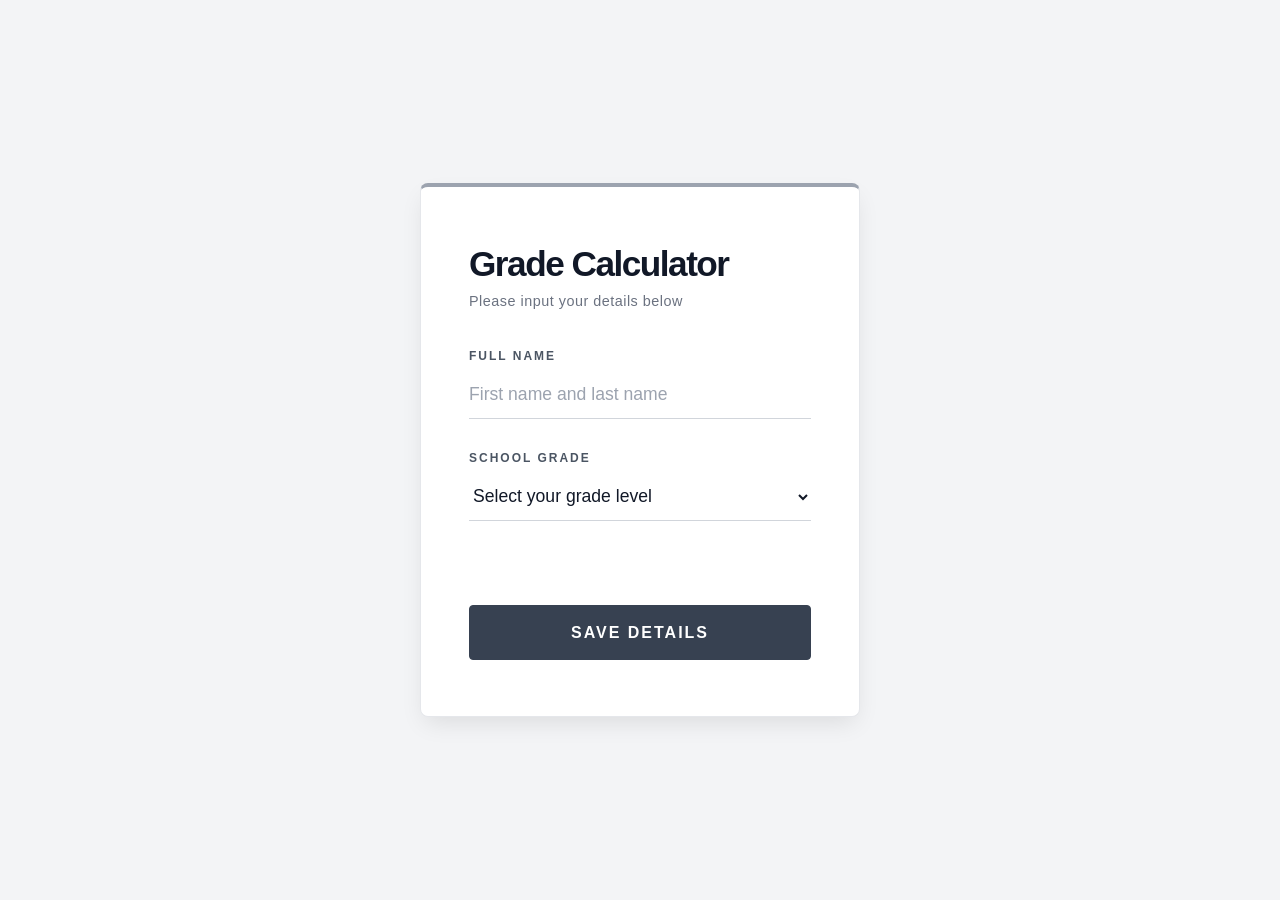
<file: Index.html>
<!DOCTYPE html>
<html lang="en">

<head>
    <meta charset="UTF-8">
    <meta name="viewport" content="width=device-width, initial-scale=1.0">
    <title>Grade Calculator | School Level</title>
    <link rel="stylesheet" href="index.css">
</head>

<body>
    <div class="container">
        <h2>Grade Calculator</h2>
        <p class="subtitle">Please input your details below</p>
        <form id="registerForm">
            <div class="input-group">
                <label for="fullName">Full Name</label>
                <input type="text" id="fullName" placeholder="First name and last name" autocomplete="off">
            </div>
            <div class="input-group">
                <label for="studentGrade">School Grade</label>
                <select id="studentGrade">
                    <option value="" disabled selected>Select your grade level</option>
                    <option value="Grade 1 (SD)">Grade 1 (SD)</option>
                    <option value="Grade 2 (SD)">Grade 2 (SD)</option>
                    <option value="Grade 3 (SD)">Grade 3 (SD)</option>
                    <option value="Grade 4 (SD)">Grade 4 (SD)</option>
                    <option value="Grade 5 (SD)">Grade 5 (SD)</option>
                    <option value="Grade 6 (SD)">Grade 6 (SD)</option>
                    <option value="Grade 7 (SMP)">Grade 7 (SMP)</option>
                    <option value="Grade 8 (SMP)">Grade 8 (SMP)</option>
                    <option value="Grade 9 (SMP)">Grade 9 (SMP)</option>
                    <option value="Grade 10 (SMA)">Grade 10 (SMA)</option>
                    <option value="Grade 11 (SMA)">Grade 11 (SMA)</option>
                    <option value="Grade 12 (SMA)">Grade 12 (SMA)</option>
                </select>
            </div>
            <p id="errorMsg" class="error"></p>
            <button type="submit">Save Details</button>
        </form>
    </div>
    <script src="index.js"></script>
</body>

</html>
</file>
<file: index.css>
* {
    margin: 0;
    padding: 0;
    font-family: 'Trebuchet MS', 'Lucida Sans Unicode', 'Lucida Grande', 'Lucida Sans', Arial, sans-serif;
    box-sizing: border-box;
}

body {
    background-color: #f3f4f6; 
    min-height: 100vh;
    display: flex;
    justify-content: center;
    align-items: center;
    color: #374151; 
    position: relative;
    overflow: hidden;
}

.container {
    position: relative;
    background: #ffffff;
    border: 1px solid #e5e7eb; 
    border-top: 4px solid #9ca3af; 
    
    padding: 3.5rem 3rem;
    border-radius: 8px; 
    width: 100%;
    max-width: 440px;
    
    box-shadow: 0 10px 25px -5px rgba(0, 0, 0, 0.1);
}

h2 {
    font-family: 'Space Grotesk', sans-serif;
    color: #111827;
    font-size: 2.2rem;
    font-weight: 700;
    margin-bottom: 0.5rem;
    text-align: left;
    letter-spacing: -1.5px;
    line-height: 1.2;
}

.subtitle {
    text-align: left;
    color: #6b7280;
    font-size: 0.9rem;
    margin-bottom: 2.5rem;
    font-weight: 300;
    letter-spacing: 0.5px;
}

.input-group {
    margin-bottom: 2rem;
    position: relative;
}

label {
    font-family: 'Space Grotesk', sans-serif;
    display: block;
    font-size: 0.75rem;
    font-weight: 700;
    color: #4b5563; 
    margin-bottom: 0.5rem;
    letter-spacing: 2px;
    text-transform: uppercase;
}

.error {
    color: #ef4444;
    font-size: 0.8rem;
    margin-bottom: 1rem;
    min-height: 20px;
    font-weight: 600;
    letter-spacing: 0.5px;
}

button {
    font-family: 'Space Grotesk', sans-serif;
    width: 100%;
    padding: 1.1rem;
    background: #374151;
    color: #ffffff; 
    border: 1px solid #374151; 
    border-radius: 4px;
    font-size: 1rem;
    font-weight: 700;
    letter-spacing: 2px;
    text-transform: uppercase;
    cursor: pointer;
    transition: all 0.3s ease;
    position: relative;
    overflow: hidden;
    margin-top: 1rem;
}

button:hover {
    background: #111827;
    border-color: #111827;
    box-shadow: 0 4px 12px rgba(0, 0, 0, 0.15);
}

button:active {
    transform: scale(0.98);
}

select option {
    background-color: #ffffff;
    color: #374151;
    font-family: 'Sora', sans-serif;
    padding: 10px;
}

input, select {
    width: 100%;
    padding: 0.8rem 0;
    background: transparent; 
    border: none;
    border-bottom: 1px solid #d1d5db;
    border-radius: 0;
    color: #111827; 
    font-size: 1.1rem;
    font-family: 'Sora', sans-serif;
    transition: all 0.3s ease;
    outline: none;
    cursor: pointer;
}

input:focus, select:focus {
    border-bottom: 1px solid #6b7280;
}

input::placeholder {
    color: #9ca3af;
}
</file>
